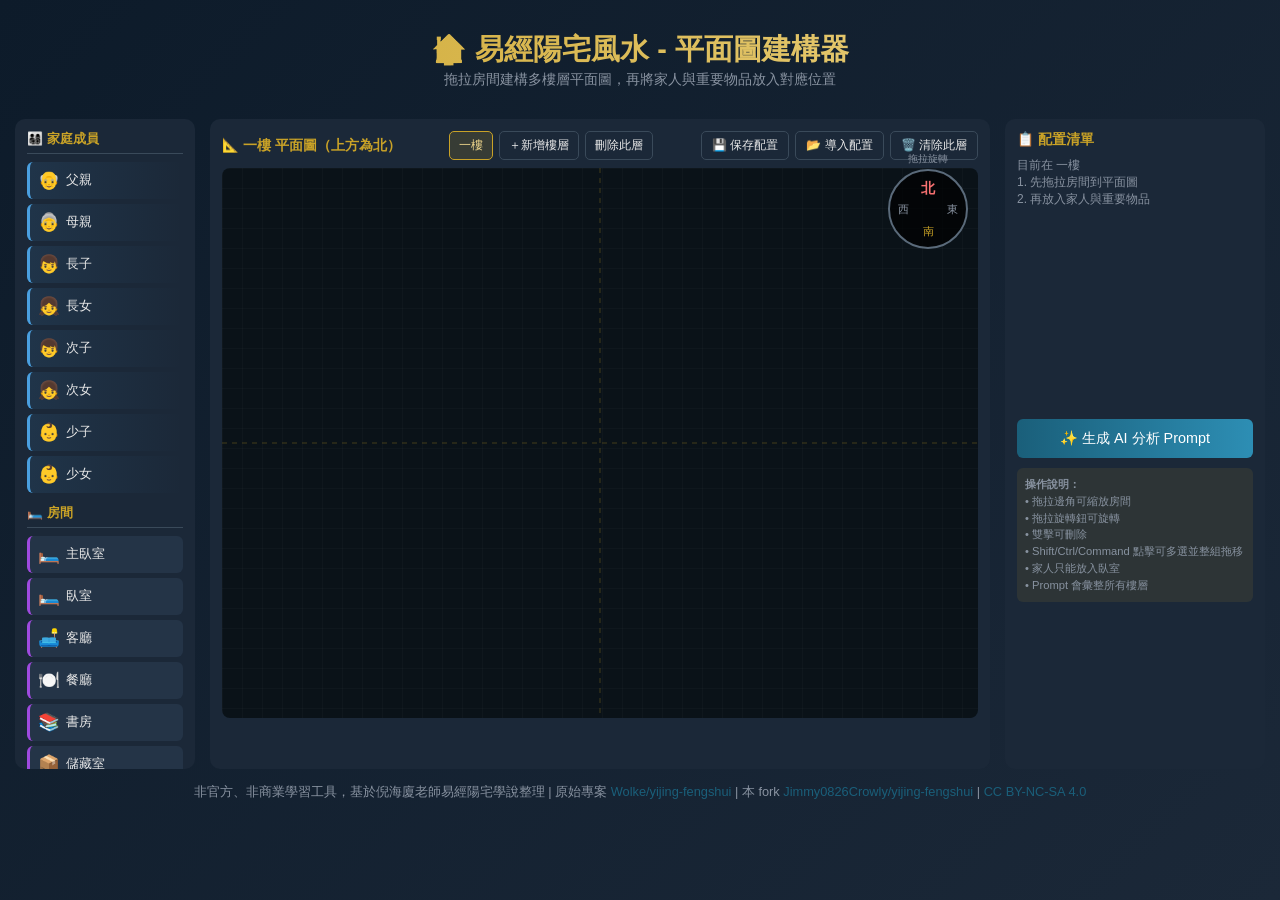
<file: index.html>
<!DOCTYPE html>
<html lang="zh-TW">

<head>
    <meta charset="UTF-8">
    <meta name="viewport" content="width=device-width, initial-scale=1.0">
    <meta http-equiv="refresh" content="0; url=web/">
    <title>易經陽宅風水 - 平面圖建構器</title>
    <script>
        window.location.replace('web/');
    </script>
</head>

<body>
    <p>正在開啟平面圖建構器。若未自動跳轉，請前往 <a href="web/">web/</a>。</p>
</body>

</html>
</file>
<file: web/style.css>
:root {
    --primary: #1a5f7a;
    --secondary: #c9a227;
    --bg-dark: #0d1b2a;
    --bg-card: #1b2838;
    --text: #e8e8e8;
    --text-muted: #8892a0;
    --success: #4ade80;
    --warning: #fbbf24;
    --danger: #f87171;
    --object: #4ade80;
}

* {
    margin: 0;
    padding: 0;
    box-sizing: border-box;
}

body {
    font-family: 'Noto Sans TC', -apple-system, sans-serif;
    background: linear-gradient(135deg, var(--bg-dark) 0%, #1b2838 100%);
    color: var(--text);
    min-height: 100vh;
    user-select: none;
}

.container {
    max-width: 1400px;
    margin: 0 auto;
    padding: 15px;
}

header {
    text-align: center;
    padding: 15px 0;
}

header h1 {
    font-size: 1.8rem;
    background: linear-gradient(90deg, var(--secondary), #f0d78c);
    -webkit-background-clip: text;
    -webkit-text-fill-color: transparent;
}

.subtitle {
    color: var(--text-muted);
    font-size: 0.9rem;
}

.main-layout {
    display: grid;
    grid-template-columns: 180px 1fr 260px;
    gap: 15px;
    margin-top: 15px;
}

/* Toolbox */
.toolbox {
    background: var(--bg-card);
    border-radius: 10px;
    padding: 12px;
    max-height: 650px;
    overflow-y: auto;
}

.toolbox h3 {
    color: var(--secondary);
    font-size: 0.8rem;
    margin: 12px 0 8px 0;
    padding-bottom: 5px;
    border-bottom: 1px solid #3a4a5a;
}

.toolbox h3:first-child {
    margin-top: 0;
}

.tool-item {
    display: flex;
    align-items: center;
    gap: 6px;
    padding: 8px;
    margin-bottom: 5px;
    background: #243447;
    border-radius: 6px;
    cursor: grab;
    transition: all 0.2s;
    font-size: 0.8rem;
}

.tool-item:hover {
    background: #2d4a5f;
    transform: translateX(2px);
}

.tool-item .icon {
    font-size: 1.1rem;
}

.tool-item.person {
    border-left: 3px solid #4a9fdf;
    background: linear-gradient(90deg, rgba(74, 159, 223, 0.1), transparent);
}

.tool-item.room {
    border-left: 3px solid #9f4adf;
}

.tool-item.facility {
    border-left: 3px solid #df9f4a;
}

.tool-item.object {
    border-left: 3px solid var(--object);
    background: linear-gradient(90deg, rgba(74, 222, 128, 0.1), transparent);
}

/* Canvas Area */
.canvas-wrapper {
    background: var(--bg-card);
    border-radius: 10px;
    padding: 12px;
    position: relative;
}

.canvas-header {
    display: flex;
    justify-content: space-between;
    align-items: center;
    flex-wrap: wrap;
    gap: 8px;
    margin-bottom: 8px;
}

.canvas-header h3 {
    color: var(--secondary);
    font-size: 0.85rem;
}

.canvas-actions {
    display: flex;
    flex-wrap: wrap;
    justify-content: flex-end;
    gap: 6px;
}

.floor-controls {
    display: flex;
    align-items: center;
    gap: 6px;
    flex-wrap: wrap;
}

.floor-tabs {
    display: flex;
    align-items: center;
    gap: 4px;
    flex-wrap: wrap;
}

.floor-tab,
.floor-controls button {
    padding: 5px 9px;
    border: 1px solid #3a4a5a;
    border-radius: 5px;
    background: transparent;
    color: var(--text);
    cursor: pointer;
    font-size: 0.75rem;
}

.floor-tab.active {
    border-color: var(--secondary);
    background: rgba(201, 162, 39, 0.16);
    color: #f0d78c;
}

.floor-controls button:hover,
.floor-tab:hover {
    border-color: var(--secondary);
}

.canvas-actions button {
    padding: 5px 10px;
    border: 1px solid #3a4a5a;
    border-radius: 5px;
    background: transparent;
    color: var(--text);
    cursor: pointer;
    font-size: 0.75rem;
}

.canvas-actions button:hover {
    border-color: var(--secondary);
}

#floorCanvas {
    width: 100%;
    height: 550px;
    background:
        linear-gradient(rgba(255, 255, 255, 0.02) 1px, transparent 1px),
        linear-gradient(90deg, rgba(255, 255, 255, 0.02) 1px, transparent 1px),
        #0a1218;
    background-size: 20px 20px;
    border-radius: 8px;
    cursor: default;
}

.compass {
    position: absolute;
    top: 50px;
    right: 22px;
    width: 80px;
    height: 80px;
    background: rgba(0, 0, 0, 0.7);
    border-radius: 50%;
    border: 2px solid #5a6a7a;
    display: flex;
    align-items: center;
    justify-content: center;
    font-size: 0.7rem;
    color: var(--text-muted);
    cursor: grab;
    transition: border-color 0.2s;
    user-select: none;
}

.compass:hover {
    border-color: var(--secondary);
}

.compass:active {
    cursor: grabbing;
}

.compass-inner {
    position: relative;
    width: 100%;
    height: 100%;
    transition: transform 0.1s ease-out;
}

.compass-n {
    position: absolute;
    top: 8px;
    left: 50%;
    transform: translateX(-50%);
    color: var(--danger);
    font-weight: bold;
    font-size: 0.9rem;
}

.compass-s {
    position: absolute;
    bottom: 8px;
    left: 50%;
    transform: translateX(-50%);
    color: var(--secondary);
}

.compass-e {
    position: absolute;
    right: 8px;
    top: 50%;
    transform: translateY(-50%);
}

.compass-w {
    position: absolute;
    left: 8px;
    top: 50%;
    transform: translateY(-50%);
}

.compass-hint {
    position: absolute;
    top: -18px;
    left: 50%;
    transform: translateX(-50%);
    font-size: 0.6rem;
    color: var(--text-muted);
    white-space: nowrap;
}

/* Output Panel */
.output-panel {
    background: var(--bg-card);
    border-radius: 10px;
    padding: 12px;
    display: flex;
    flex-direction: column;
}

.output-panel h3 {
    color: var(--secondary);
    font-size: 0.85rem;
    margin-bottom: 8px;
}

.config-list {
    flex: 1;
    overflow-y: auto;
    margin-bottom: 12px;
    max-height: 250px;
}

.config-item {
    display: flex;
    justify-content: space-between;
    align-items: center;
    padding: 6px 8px;
    background: #243447;
    border-radius: 5px;
    margin-bottom: 4px;
    font-size: 0.8rem;
}

.config-item .dir {
    color: var(--secondary);
    font-weight: bold;
}

.config-section-title {
    color: var(--text-muted);
    font-size: 0.7rem;
    margin: 8px 0 5px;
}

.config-item.object-row {
    border-left: 2px solid var(--object);
}

.config-item.person-row {
    border-left: 2px solid #4a9fdf;
}

.generate-btn {
    padding: 10px;
    border: none;
    border-radius: 6px;
    background: linear-gradient(90deg, var(--primary), #2d8eb4);
    color: white;
    font-size: 0.9rem;
    cursor: pointer;
    transition: all 0.2s;
}

.generate-btn:hover {
    transform: translateY(-1px);
    box-shadow: 0 3px 12px rgba(26, 95, 122, 0.4);
}

.prompt-output {
    margin-top: 10px;
    padding: 10px;
    background: #0d1520;
    border-radius: 6px;
    font-size: 0.7rem;
    max-height: 150px;
    overflow-y: auto;
    white-space: pre-wrap;
    display: none;
}

.prompt-output.show {
    display: block;
}

.copy-btn {
    margin-top: 8px;
    padding: 8px;
    border: 2px solid var(--success);
    border-radius: 6px;
    background: transparent;
    color: var(--success);
    cursor: pointer;
    font-size: 0.8rem;
    display: none;
}

.copy-btn.show {
    display: block;
}

.copy-btn:hover {
    background: var(--success);
    color: var(--bg-dark);
}

.hint {
    margin-top: 10px;
    padding: 8px;
    background: rgba(201, 162, 39, 0.1);
    border-radius: 6px;
    font-size: 0.7rem;
    color: var(--text-muted);
    line-height: 1.5;
}

footer {
    text-align: center;
    padding: 15px;
    color: var(--text-muted);
    font-size: 0.8rem;
}

footer a {
    color: var(--primary);
    text-decoration: none;
}

/* Animations */
@keyframes bounceBack {
    0% {
        transform: scale(1);
    }

    50% {
        transform: scale(0.8);
    }

    100% {
        transform: scale(1);
    }
}

.bounce-back {
    animation: bounceBack 0.3s ease;
}

@keyframes fadeOut {
    0% {
        opacity: 1;
    }

    70% {
        opacity: 1;
    }

    100% {
        opacity: 0;
    }
}

@media (max-width: 1000px) {
    .main-layout {
        grid-template-columns: 1fr;
    }

    .toolbox {
        display: flex;
        flex-wrap: wrap;
        gap: 5px;
        max-height: none;
    }

    .toolbox h3 {
        width: 100%;
        margin: 8px 0 5px 0;
    }

    .tool-item {
        margin-bottom: 0;
    }

    .canvas-header {
        align-items: flex-start;
        flex-direction: column;
    }
}
</file>
